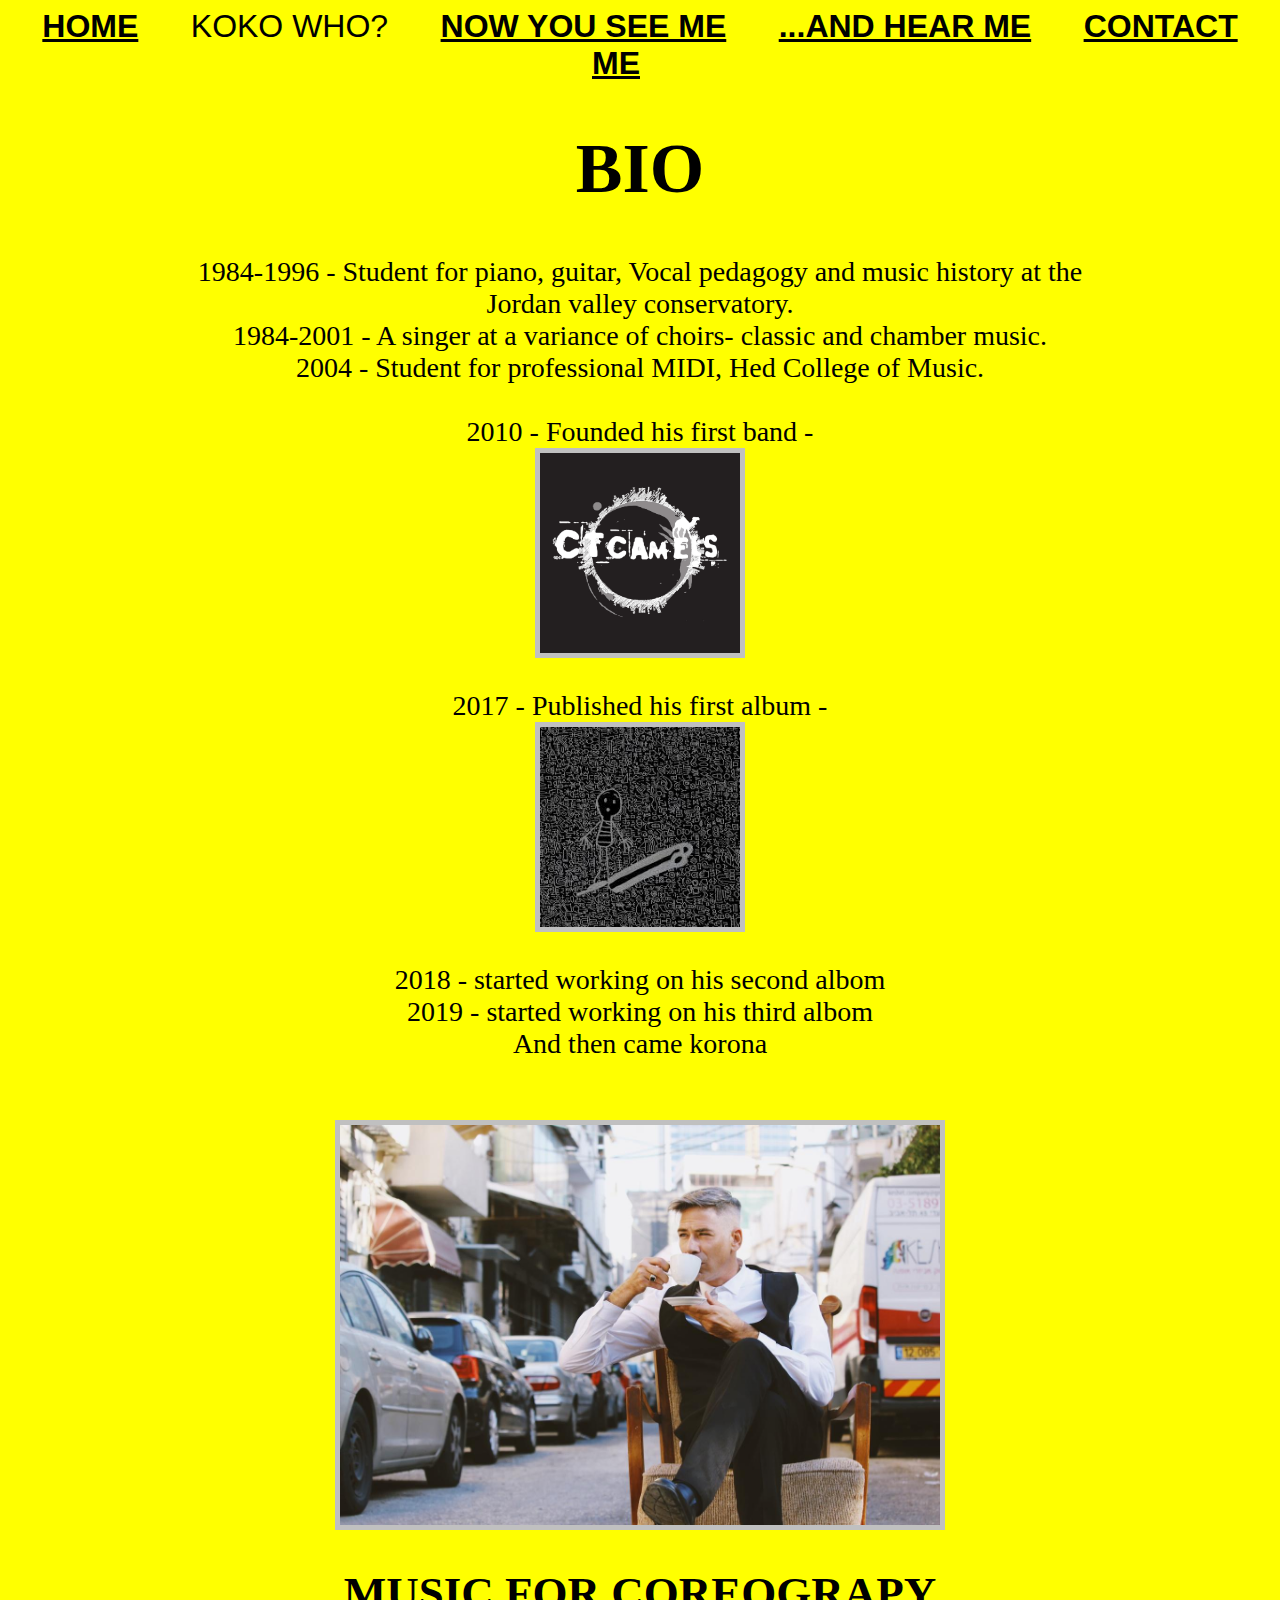
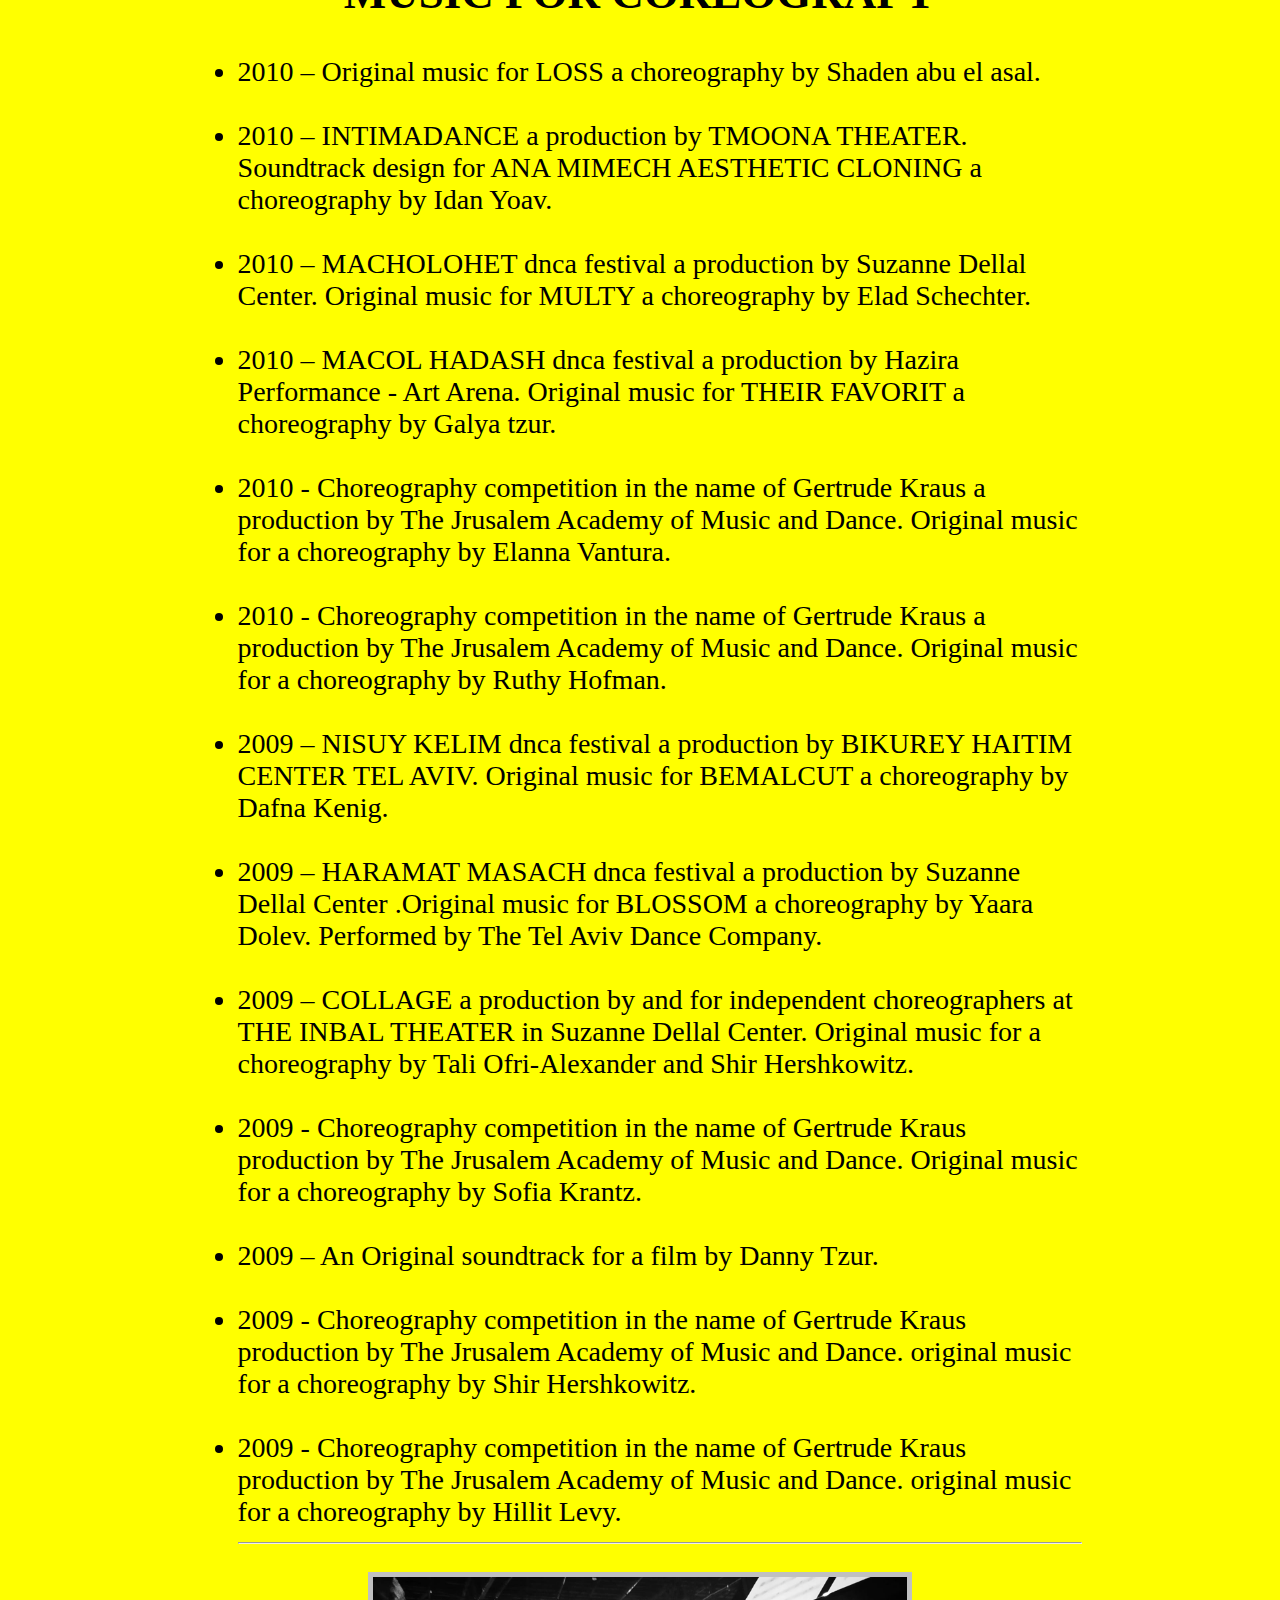
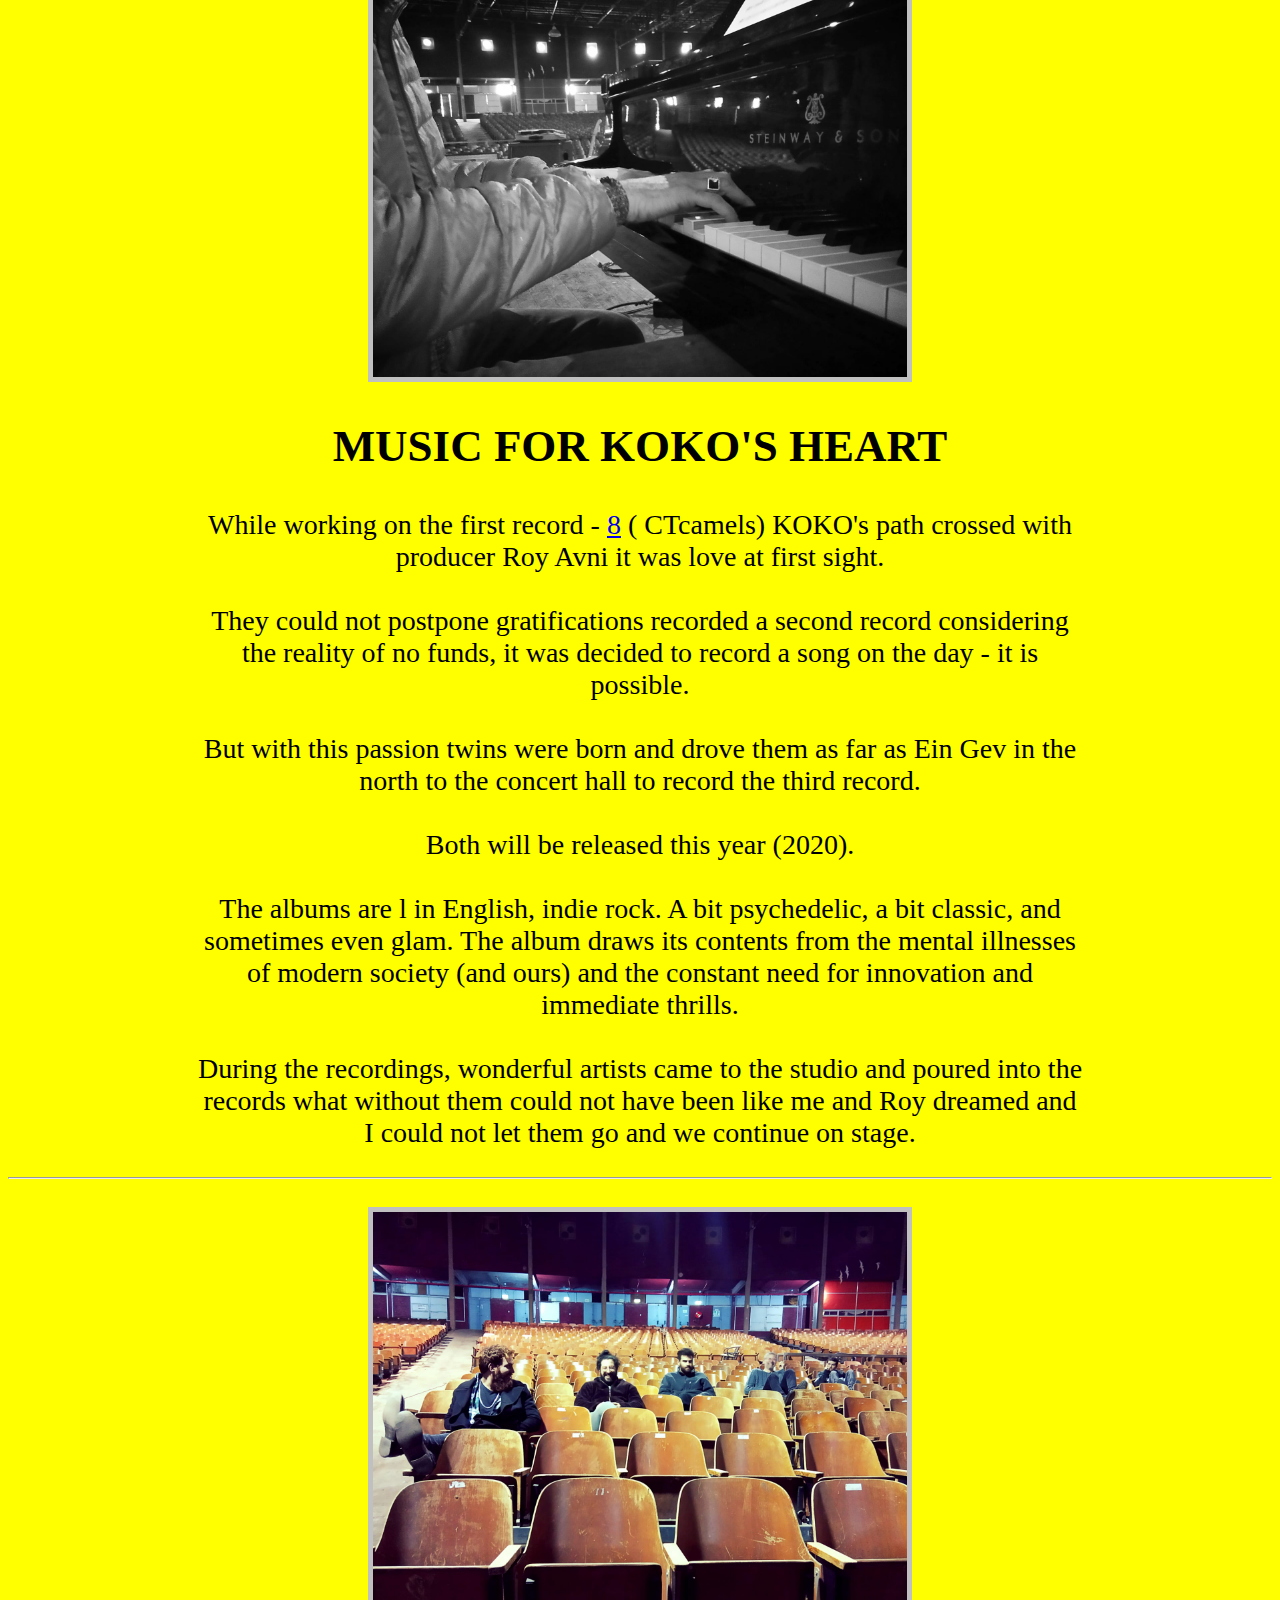
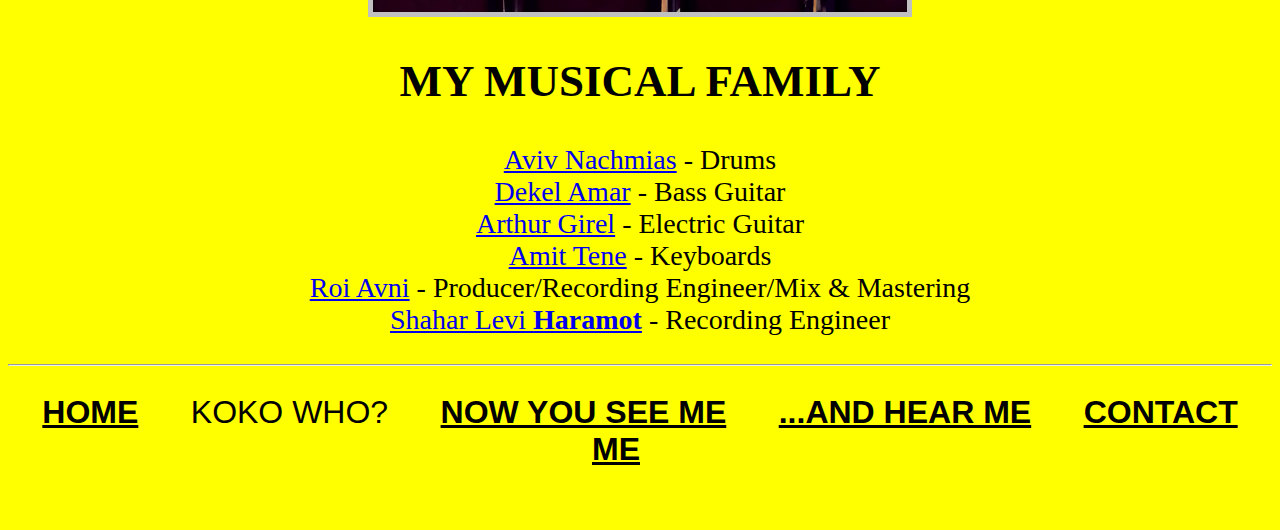
<file: BIO.html>
<html>
	<head>
			<title>KOKO WHO?</title>	 
			<link rel="stylesheet" href="style bio.css">
	</head>
	<body>
	<center>
	<nav>
	<a href="index.html">HOME</a> 
		<span id="homePage">KOKO WHO?</span>
	<a href="galery.html">NOW YOU SEE ME</a> 
	<a href="VID.html" >...AND HEAR ME</a> 
		<a href="contact.html" >CONTACT ME</a> 
	</nav>
	<h1>BIO</h1>
	<p>
		1984-1996 - Student for piano, guitar, Vocal pedagogy and music history at the Jordan valley conservatory.<br/>
		1984-2001 - A singer at a variance of choirs- classic and chamber music.<br/>
		2004 - Student for professional MIDI, Hed College of Music.<br/><br/>
		2010 - Founded his first band - <br>
		<a href="https://www.youtube.com/channel/UCXE8qKCAM1_oT-UQZ-7QMWw"  target="_blank"> <img src="ctcamels logo.jpg" height="200"/> </a><br/><br/>
		2017 - Published his first album - <br/>
		<a href="https://soundcloud.com/ctcamels/albums" target="_blank"><img src="8 cover.jpg" height="200"/></a><br/><br/>
	2018 - started working on his second albom<br/>
	2019 - started working on his third albom <br/>
		And then came korona<br/><br/>
		</p>
<div>	<img src="KOKO BIO.jpeg" height="400"/></div>

	<h2>MUSIC FOR COREOGRAPY</h2>
	<ul>
	<li>2010 – Original music for LOSS a choreography by Shaden abu el asal.</li><br/>
	<li>2010 – INTIMADANCE a production by TMOONA THEATER. <br/>Soundtrack design for ANA MIMECH AESTHETIC CLONING a choreography by Idan Yoav.</li><br/>
	<li>2010 – MACHOLOHET dnca festival a production by Suzanne Dellal Center. Original music for MULTY a choreography by Elad Schechter.</li><br/>
	<li>2010 – MACOL  HADASH dnca festival a production by Hazira Performance - Art Arena. Original music for THEIR FAVORIT a choreography by Galya tzur.</li><br/>
	<li>2010 -  Choreography competition in the name of Gertrude Kraus a production by The Jrusalem Academy of Music and Dance. Original music for a choreography by Elanna Vantura. </li><br/>
	<li>2010 -  Choreography competition in the name of Gertrude Kraus a production by The Jrusalem Academy of Music and Dance. Original music for a choreography by Ruthy
	 Hofman. </li><br/>
	<li>2009 – NISUY KELIM dnca festival a production by BIKUREY HAITIM CENTER TEL AVIV.  Original music for BEMALCUT a choreography by Dafna Kenig.</li><br/>
	<li>2009 – HARAMAT MASACH dnca festival a production by Suzanne Dellal Center .Original music for BLOSSOM a choreography by Yaara Dolev. Performed by The Tel Aviv Dance Company.</li><br/>
	<li>2009 – COLLAGE a production by and for independent choreographers at THE INBAL THEATER in Suzanne Dellal Center. Original music for a choreography by Tali Ofri-Alexander and Shir Hershkowitz.</li><br/>
	<li>2009 -  Choreography competition in the name of Gertrude Kraus  production by The Jrusalem Academy of Music and Dance. Original music for a choreography by Sofia Krantz.</li><br/>
	<li>2009 – An Original soundtrack for a film by Danny Tzur.</li><br/>
	<li>2009 -  Choreography competition in the name of Gertrude Kraus  production by The Jrusalem Academy of Music and Dance. original music for a choreography by Shir Hershkowitz.</li><br/>
	<li>	2009 -  Choreography competition in the name of Gertrude Kraus  production by The Jrusalem Academy of Music and Dance. original music for a choreography by Hillit Levy.</li><hr/>
</ul>
<div><img src="KOKO BIO 3.jpg" height="400"/></div>
<h2>MUSIC FOR KOKO'S HEART</h2>
<p>
	While working on the first record -  <a href="https://soundcloud.com/ctcamels/albums" target="_blank">8</a> ( CTcamels) KOKO's path crossed with producer Roy Avni it was love at first sight. <br/><br/>
They could not postpone gratifications recorded a second record considering the reality of no funds, it was decided to record a song on the day - it is possible.<br/><br/>
But with this passion twins were born and drove them as far as Ein Gev in the north to the concert hall to record the third record.<br/><br/>
Both will be released this year (2020).<br/><br/>
The albums are l in English, indie rock. A bit psychedelic, a bit classic, and sometimes even glam.  The album draws its contents from the mental illnesses of modern society (and ours) and the constant need for innovation and immediate thrills.<br/><br/>
During the recordings, wonderful artists came to the studio and poured into the records what without them could not have been like me and Roy dreamed and I could not let them go and we continue on stage.<br/><Hr/>
</p>
<div><img src="KOKO FAMILY.jpg" height="400"/></div>
<h2>MY MUSICAL FAMILY</h2>
<p>
	<a href="https://www.facebook.com/avivnach" >Aviv Nachmias</a>  - Drums<br/>
	<a href="https://www.facebook.com/dekel.amar.7" >Dekel Amar</a>  - Bass Guitar<br/>
	<a href="https://www.facebook.com/search/top?q=artur%20girel" >Arthur Girel</a>  - Electric Guitar<br/>
	<a href="https://www.facebook.com/amit.tene.1" >Amit Tene</a>  - Keyboards<br/>
	<a href="https://www.facebook.com/roi.avni" >Roi Avni</a>  - Producer/Recording Engineer/Mix & Mastering<br/>
	<a href="https://www.facebook.com/profile.php?id=1098011427" >Shahar Levi <b>Haramot</b></a> - Recording Engineer<hr/>
</p>
	<nav>
	<a href="index.html">HOME</a> 
		<span id="homePage">KOKO WHO?</span>
	<a href="galery.html">NOW YOU SEE ME</a> 
	<a href="VID.html" >...AND HEAR ME</a> 
		<a href="contact.html" >CONTACT ME</a> 
	</nav>
	<br/><br/><br/>
</center>

</body>

</html>
</file>
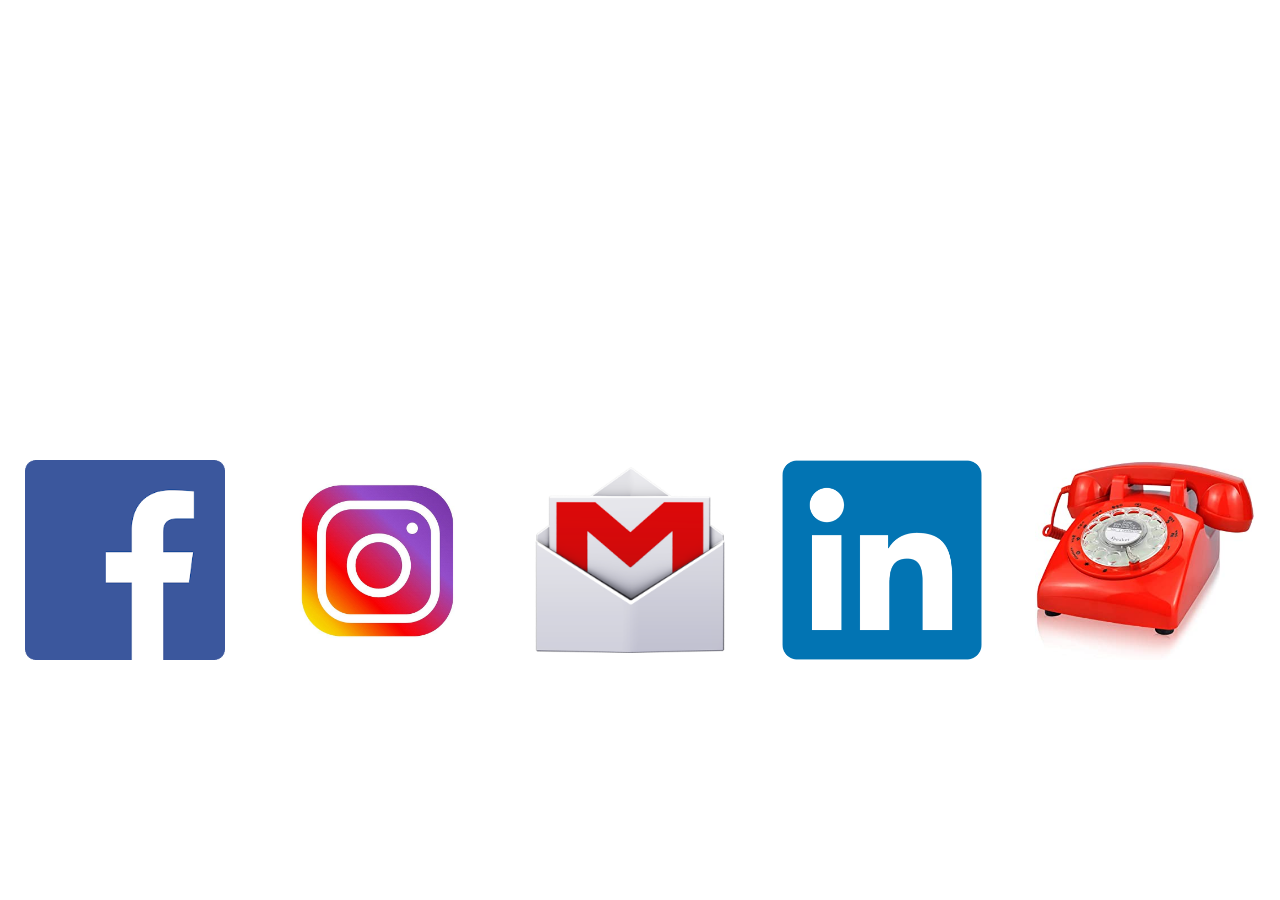
<file: contact.html>
<html>
<head>
	<title>CONTACT KOKO</title>
	<link rel="stylesheet" href="style contact.css">
</head>
<body>
 <center>
	<nav>
		<a href="index.html">HOME</a> 
	<a href="BIO.html">KOKO WHO?</a> 
	<a href="galery.html">NOW YOU SEE ME</a> 
	<a href="VID.html" >...AND HEAR ME</a> 
		<a href="contact.html" >CONTACT ME</a>
	</nav>
	<br>
	<br>
	<br>
	<br>
	<br>
	<br>
	<br>
	<br>
	<br>
	<br>
	<br>
	<br>
	<br>
	<br>
	<br>
	<br>
	<br>
	<br>
	<br>
	<br>
	<br>

	<a id="boton" href="https://www.facebook.com/100000007896l/" target="_blank" ><img style=width:200px src="face book link 2.png"></a>
	<a id="boton" href="https://www.instagram.com/k_o_k_o_music/" target="_blank"><img style=width:200px src="insta logo.jpg"></a>
	<a id="boton" href="mailto:moshebenmoshe78@gmail.com?subject=Missed You KOKO" target="_blank"><img style=width:200px src="gmail logo.png"></a>
	<a id="boton" href="https://www.linkedin.com/in/%D7%9E%D7%A9%D7%94-%D7%91%D7%9F-%D7%9E%D7%A9%D7%94-09021a98/" target="_blank"><img style=width:200px src="linkdin logo.png"></a>
			<a href="PHONE.html"><img  style=width:220px src="PHONE LINE.jpg"></a> 

	</center>
	
</body>
</html>
</file>
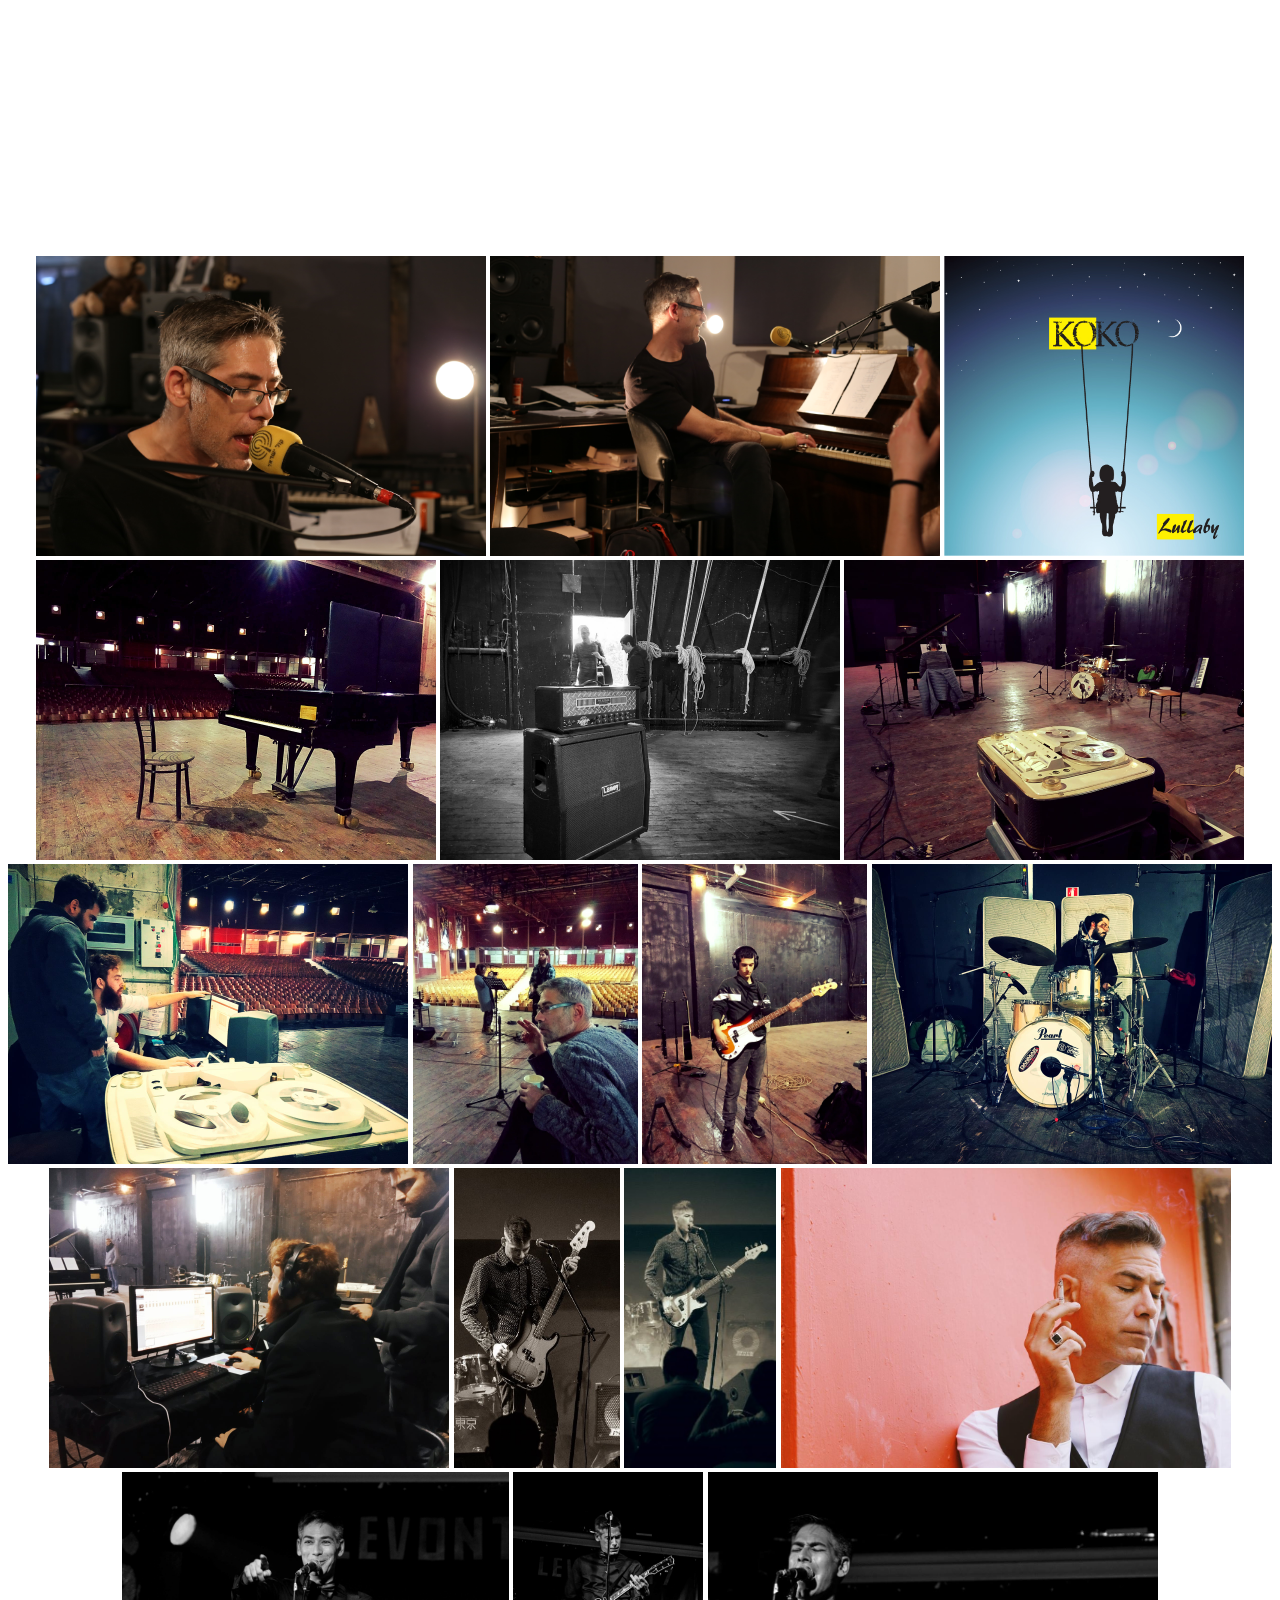
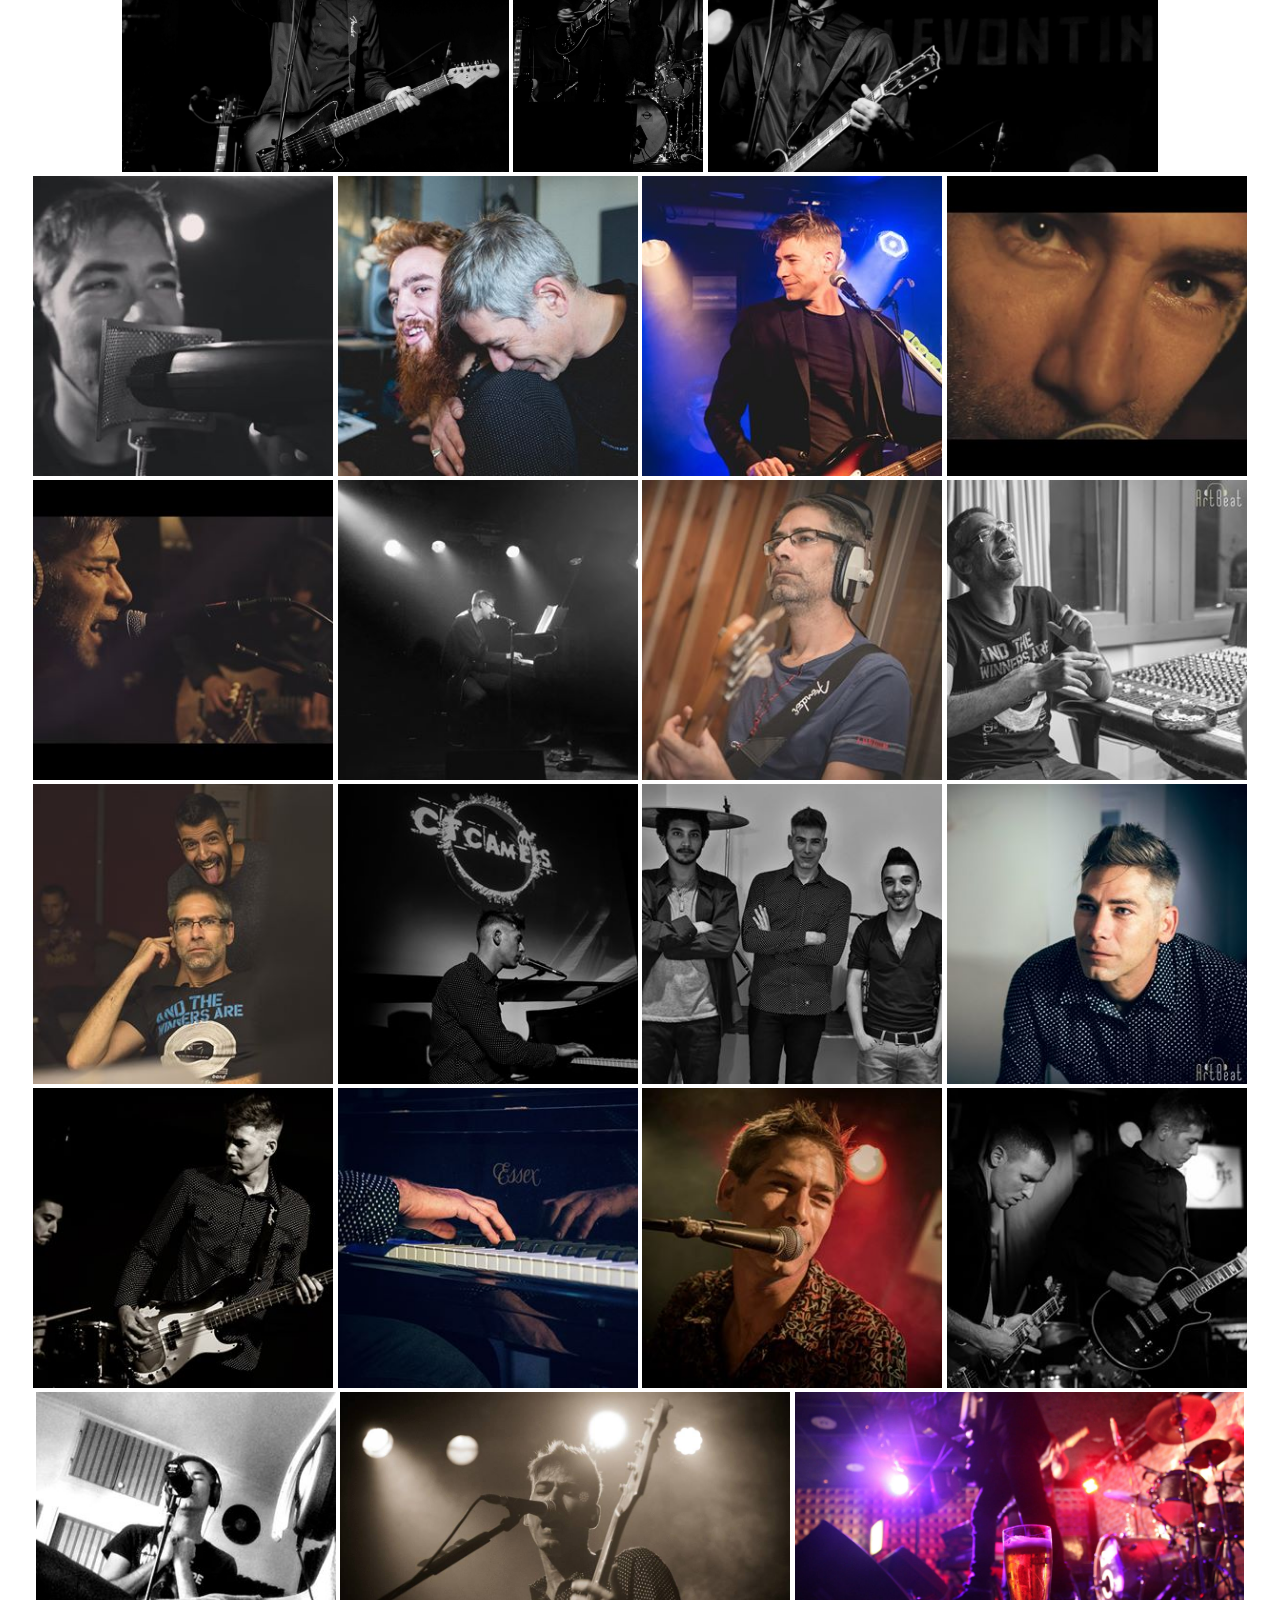
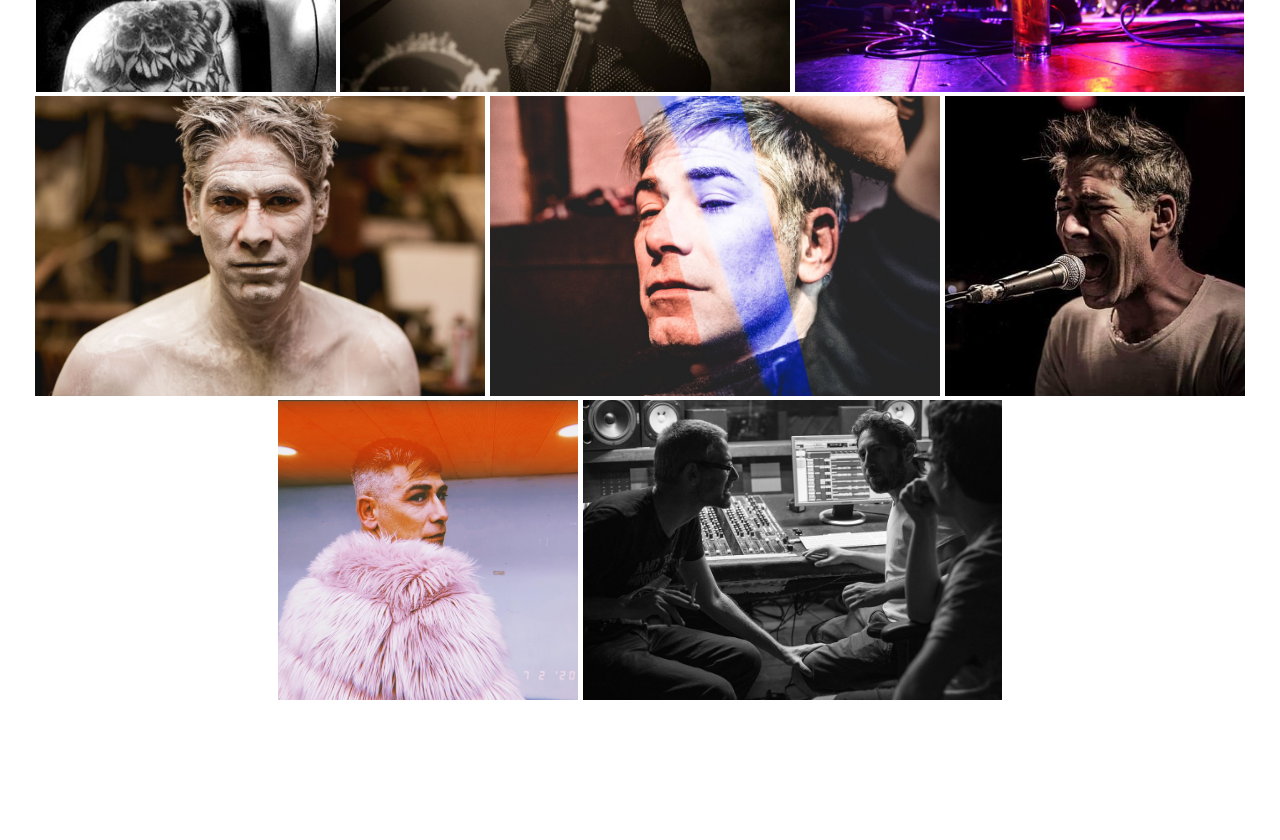
<file: galery.html>
<html>
	<head>
			<title>NOW YOU SEE ME</title>
			<link rel="stylesheet" href="style galery.css">
	</head>
	<body>
	<center>
	<nav>
	<a href="index.html">HOME</a> 
	<a href="BIO.html">KOKO WHO?</a> 
		<span id="homePage">AND NOW YOU SEE ME</span>
	<a href="VID.html" >...AND HEAR ME</a> 
		<a href="contact.html" >CONTACT ME</a> 

	</nav>
	<h1>GALLERY</h1>
	<div>
		<img src="IMG_8251.JPG" height="300"/>
		<img src="IMG_8264.JPG" height="300"/>
		<img src="lullabySingle.jpg" height="300"/>
		<img src="IMG-20190228-WA0016.jpg" height="300"/>
		<img src="IMG-20190228-WA0017.jpg" height="300"/>
		<img src="IMG-20190228-WA0019.jpg" height="300"/>
		<img src="IMG-20190228-WA0021.jpg" height="300"/>
		<img src="IMG-20190302-WA0015.jpg" height="300"/>
		<img src="IMG-20190302-WA0018.jpg" height="300"/>
		<img src="IMG-20190304-WA0010.jpg" height="300"/>
		<img src="IMG-20190302-WA0020.jpg" height="300"/>
		<img src="4 (2).jpg" height="300"/>
		<img src="5 (2).jpg" height="300"/>
		<img src="5.jpeg" height="300"/>
		<img src="6 (2).jpg" height="300"/>
		<img src="7 (2).jpg" height="300"/>
		<img src="8 (2).jpg" height="300"/>
		<img src="stage2.jpg" height="300"/>
		<img src="stage3.jpg" height="300"/>
		<img src="stage4.jpg" height="300"/>
		<img src="stage5.jpg" height="300"/>
		<img src="stage6.jpg" height="300"/>
		<img src="stage7.jpg" height="300"/>
		<img src="stage9.jpg" height="300"/>
		<img src="stage10.jpg" height="300"/>
		<img src="stage11.jpg" height="300"/>
		<img src="stage14.jpg" height="300"/>
		<img src="stage15.jpg" height="300"/>
		<img src="stage16.jpg" height="300"/>
		<img src="stage17.jpg" height="300"/>
		<img src="stage18.jpg" height="300"/>
		<img src="stage21.jpg" height="300"/>
		<img src="stage22.jpg" height="300"/>
		<img src="stage23.jpg" height="300"/>
		<img src="more1.jpg" height="300"/>
		<img src="more2.jpg" height="300"/>
		<img src="more4.jpg" height="300"/>
		<img src="more5.jpg" height="300"/>
		<img src="more6.jpg" height="300"/>
		<img src="more7.jpg" height="300"/>
		<img src="more8.jpg" height="300"/>
		</div>
		<nav>
	<a href="index.html">HOME</a> 
	<a href="BIO.html">KOKO WHO?</a> 
		<span id="homePage">AND NOW YOU SEE ME</span>
	<a href="VID.html" >...AND HEAR ME</a> 
		<a href="contact.html" >CONTACT ME</a> 
	</nav>
	<br/><br/><br/>
	</center>

</body>

</html>
</file>
<file: style bio.css>
body {
	font-family: Impact, Charcoal, sans-serif;
 background-color: #FFFF00

}  	

	img{ 
	size: 250px; border: 5px solid silver
}

div img{
     transition: transform .2s;
 size: 250px
  margin: 0 auto;
}

div img:hover {
  -ms-transform: scale(2); /* IE 9 */
  -webkit-transform: scale(2); /* Safari 3-8 */
  transform: scale(2); 
}	

nav a {
		 	font-family: Impact, Charcoal, sans-serif;
  display:inline;
  font-size: 32px;
  font-weight:bold;
  margin-right:1.5em;
    color:black;
}

nav a:hover{font-size:38px;
			transition:0.3s ease;
}

#homePage{
	 	font-family: Impact, Charcoal, sans-serif;
		font-size: 32px;
		margin-right:1.5em;
		  display:inline;

}

h1{
	font-family: Aharoni;
	font-size:70px;
}

h2{
	font-family: Aharoni;
	font-size:45px;
}

p{
		font-family: Aharoni;
	font-size:28px;
		margin-left:15%;
	margin-right:15%;	
}

ul {
	text-align: left;
	display: block;
	font-family: Aharoni;
	font-size:28px;
	margin-left:15%;
	margin-right:15%;
}
</file>
<file: style contact.css>
body {
		font-family: Impact, Charcoal, sans-serif;
 	 background-image: url(https://scontent.ftlv5-1.fna.fbcdn.net/v/t31.0-8/15039660_1193580334063363_4122067158663579512_o.jpg?_nc_cat=110&_nc_sid=19026a&_nc_ohc=6pT1p1HIZS8AX9uuqgA&_nc_ht=scontent.ftlv5-1.fna&oh=591a80e20682dc3ca9e3980ded624cd9&oe=5F4231BD);
  background-repeat: no-repeat;
  background-attachment: fixed;
  background-size: 100% 100%;
      }  

}
	img{ 
	size: 250px; 
}
div img{
     transition: transform .2s;
 size: 250px
  margin: 0 auto;
}

div img:hover {
  -ms-transform: scale(2); /* IE 9 */
  -webkit-transform: scale(2); /* Safari 3-8 */
  transform: scale(2); 
}

nav a {
  display:inline;
  	 	font-family: Impact, Charcoal, sans-serif;
  font-size: 32px;
  font-weight:bold;
  margin-right:1.5em;
  color:white
  }

nav a:hover{font-size:38px;
			transition:0.3s ease;
}

#homePage{
	  display:inline;
	 	font-family: Impact, Charcoal, sans-serif;
		font-size: 32px;
		margin-right:1.5em;
		color: white

}

#boton{
	  display:inline;
	 	font-family: Impact, Charcoal, sans-serif;
		font-size: 32px;
		margin-right:1.5em;

}

h1{
	font-family: Aharoni;
	font-size:70px;
			color: white

}

h2{
	font-family: Aharoni;
	font-size:45px;
}
</file>
<file: style galery.css>
body {
		font-family: Impact, Charcoal, sans-serif;
 	 background-image: url(https://scontent.ftlv5-1.fna.fbcdn.net/v/t1.0-9/14725609_1164198367001560_365040635349623483_n.jpg?_nc_cat=110&_nc_sid=19026a&_nc_ohc=t-Yl1YHLhicAX8oTQGB&_nc_ht=scontent.ftlv5-1.fna&oh=1f8790c24b40634a36ea289ba9640388&oe=5F404677);
  background-repeat: no-repeat;
  background-attachment: fixed;
  background-size: 100% 100%;
      }  

}
	img{ 
	size: 250px; 
}
div img{
     transition: transform .2s;
 size: 250px
  margin: 0 auto;
}

div img:hover {
  -ms-transform: scale(2); /* IE 9 */
  -webkit-transform: scale(2); /* Safari 3-8 */
  transform: scale(2); 
}

nav a {
  display:inline;
  	 	font-family: Impact, Charcoal, sans-serif;
  font-size: 32px;
  font-weight:bold;
  margin-right:1.5em;
  color:white
  }

nav a:hover{font-size:38px;
			transition:0.3s ease;
}

#homePage{
	  display:inline;
	 	font-family: Impact, Charcoal, sans-serif;
		font-size: 32px;
		margin-right:1.5em;
		color: white

}

h1{
	font-family: Aharoni;
	font-size:70px;
			color: white

}

h2{
	font-family: Aharoni;
	font-size:45px;
}
</file>
